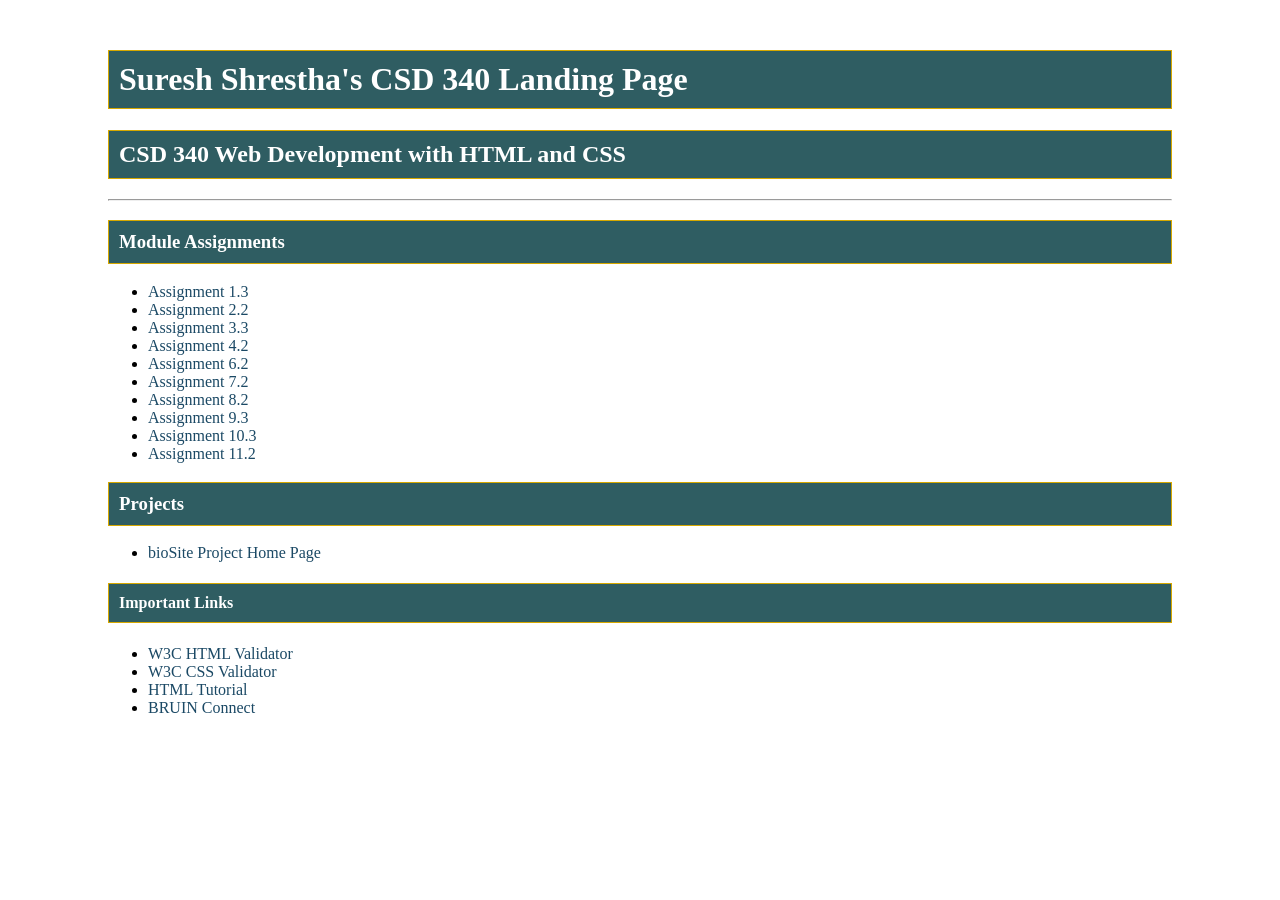
<file: index.html>
<!-- Suresh Shrestha
     4/2/2026
     Module-3.2 Assignment
-->

<!DOCTYPE html>
<html lang="en">
<head>
    <meta charset="UTF-8">
    <meta name="viewport" content="width=device-width, initial-scale=1.0">
    <meta name="description" content="Assignment 3.2 for CSD 340 Development with HTML and CSS">
    <meta name="keywords" content="HTML, CSS, Bellevue University, CSD 340">
    <meta name="author" content="Suresh Shrestha">

    <title>Suresh Shrestha's CSD 340 Landing Page</title>
    <link rel="stylesheet" href="site.css">
</head>
<body>
    <div id="container">
        <h1>Suresh Shrestha's CSD 340 Landing Page</h1>
        <h2>CSD 340 Web Development with HTML and CSS</h2>
        <hr>

        <h3>Module Assignments</h3>
        <ul>
            <li><a href="module-1/Shrestha_Mod1_3.html">Assignment 1.3</a></li>
            <li><a href="module-2/Shrestha_Mod2_2.html">Assignment 2.2</a></li>
            <li><a href="module-3/Shrestha_Mod3_3.html">Assignment 3.3</a></li>
             <li><a href="module-4/Shrestha_Mod4_2.html">Assignment 4.2</a></li>
             <li><a href="module-6/Shrestha_Mod6_2.html">Assignment 6.2</a></li>
              <li><a href="module-6/Shrestha_Mod7_2.html">Assignment 7.2</a></li>
             <li><a href="module-8/Shrestha_Mod8_2.html">Assignment 8.2</a></li>
             <li><a href="module-9/Shrestha_Mod9_3.html">Assignment 9.3</a></li>
             <li><a href="module-10/Shrestha_Mod10_3.html">Assignment 10.3</a></li>
             <li><a href="module-11/Shrestha_Mod11_2.html">Assignment 11.2</a></li>
        </ul>
        
        <h3>Projects</h3>
<ul>
    <li>
        <a href="https://Suresh-Shrestha.github.io/bioSite/" target="_blank">
            bioSite Project Home Page
        </a>
    </li>
</ul>

    <h4>Important Links</h4>
    <ul>
            <li><a href="https://validator.w3.org/" target="_blank">W3C HTML Validator</a></li>
            <li><a href="http://jigsaw.w3.org/css-validator/" target="_blank">W3C CSS Validator</a></li>
            <li><a href="https://www.w3schools.com/html/" target="_blank">HTML Tutorial</a></li>
            <li><a href="https://bruinconnect.bellevue.edu/" target="_blank">BRUIN Connect</a></li>
    </ul>
    </div>
</body>
</html>
</file>
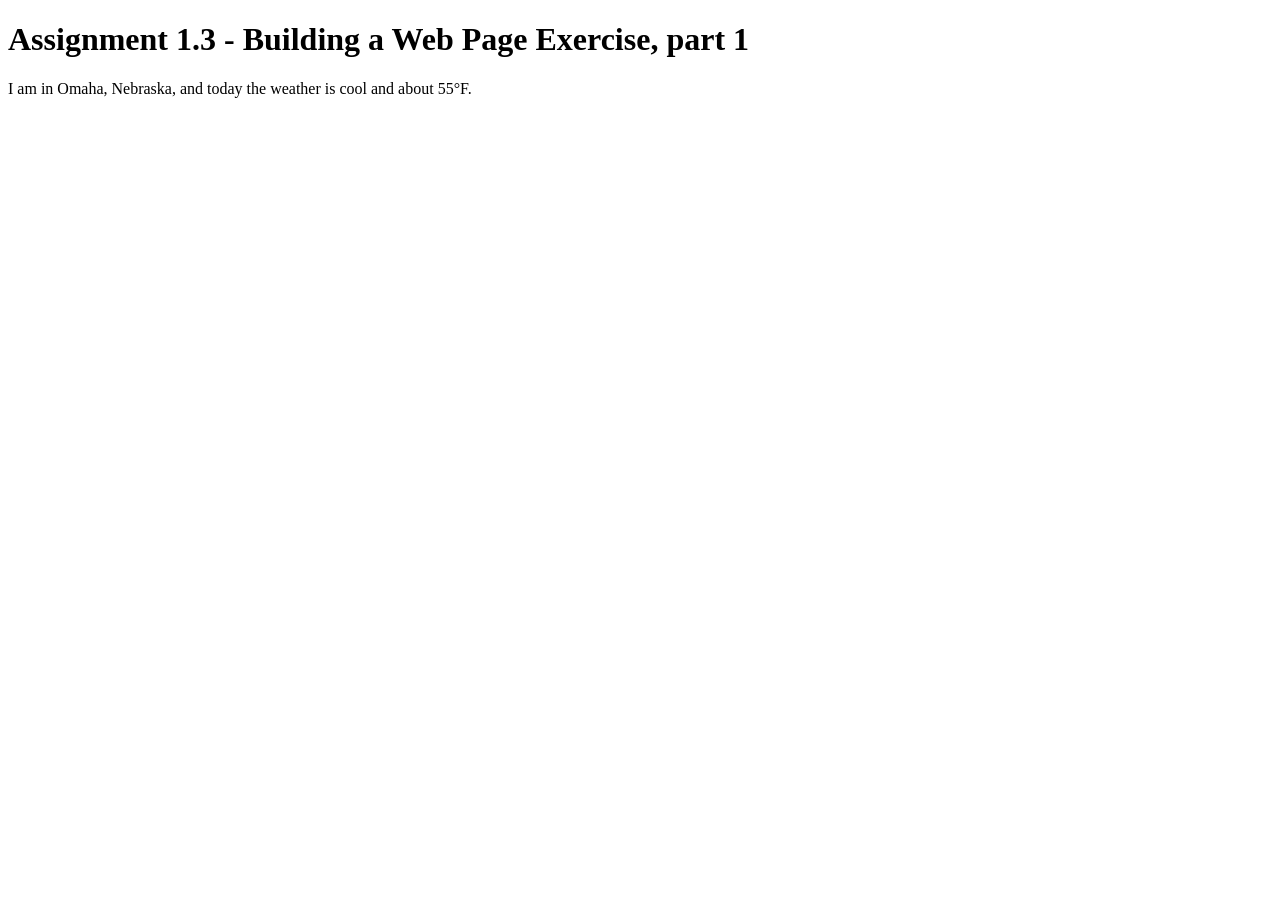
<file: module-1/assignment-3/index.html>
<!DOCTYPE html>
<html lang="en">
<head>
    <meta charset="UTF-8">
    <meta name="viewport" content="width=device-width, initial-scale=1.0">
    <title>CSD 340 Web Development with HTML and CSS</title>
</head>

<body>
    <h1>Assignment 1.3 - Building a Web Page Exercise, part 1</h1>
    <p>I am in Omaha, Nebraska, and today the weather is cool and about 55&deg;F.</p>

</body>

</html>
</file>
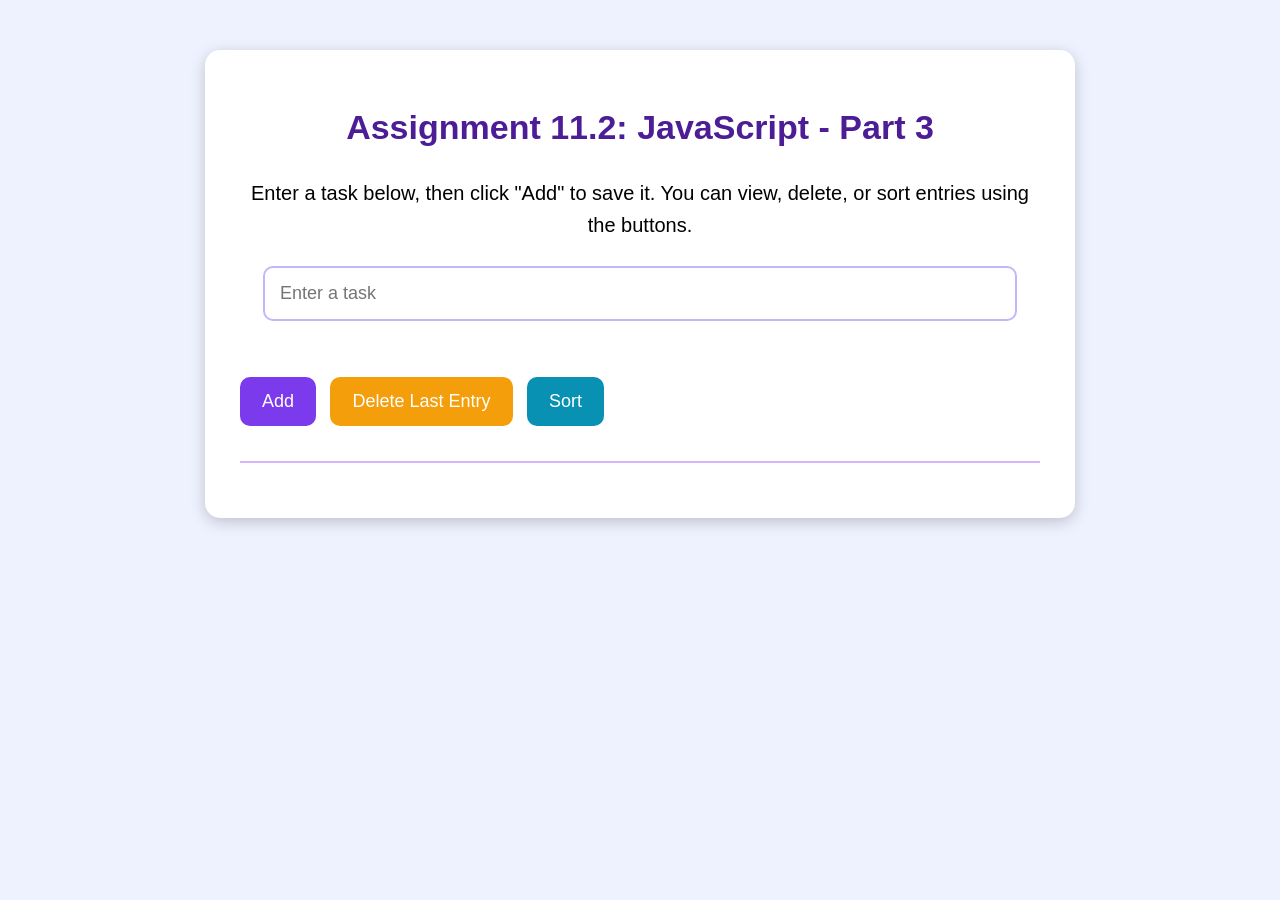
<file: module-11/Shrestha_Mod11_2.html>
<!-- Suresh Shrestha -->
<!-- 5/19/2026 -->
<!-- Module 11.2 Assignment -->

 <!DOCTYPE html>
<html lang="en">
 <head>
    <meta charset="UTF-8">
    <meta name="description" content="Assignment 11.2 for CSD 340 Development with HTML and CSS">
    <meta name="keywords" content="HTML, CSS, Bellevue University, CSD 340">
    <meta name="author" content="Suresh Shrestha">

    <link rel="stylesheet" href="style.css">

    <title>CSD 340 Web Development with HTML and CSS</title>
    </head>

    <body>

      <div id="container">

         <h1>Assignment 11.2: JavaScript - Part 3</h1>

         <p>

            Enter a task below, then click "Add" to save it. You can view, delete, or sort entries using the buttons. 

         </p>

         <input type="text" id="taskInput" placeholder="Enter a task">

         <br><br>

         <button onclick="addTask()">Add</button>
         <button onclick="deleteLastTask()">
            Delete Last Entry
         </button>

         <button onclick="sortTasks()">Sort</button>
         <div id="todoList"></div>

      </div>

      <script>

         let tasks = [];
         function addTask() {
            let task = document.getElementById("taskInput").value;

            if (task === "") {
               alert("Please enter a task.");
               return;

            }

            tasks.push(task);
            alert(task + " Was added to the list.");
            document.getElementById("taskInput").value = "";
            displayTasks();
         }

         function deleteLastTask() {

            if (tasks.length === 0) {
               alert("There are no tasks to delete.");
               return;
            }

            let deletedTask = tasks.pop();
            alert(deletedTask + " Was deleted from the list.");
            displayTasks();
         }

         function sortTasks() {
            tasks.sort();
            alert("The list has been sorted.");
            displayTasks();
         }

         function displayTasks() {
            let output = "<h3>Things To Do:</h3>";
            for (let i = 0; i < tasks.length; i++) {
               output += (i + 1) + ". " + tasks[i] + "<br>";

            }

            document.getElementById("todoList").innerHTML = output;
         }
      </script>
    </body>
    </html>
</file>
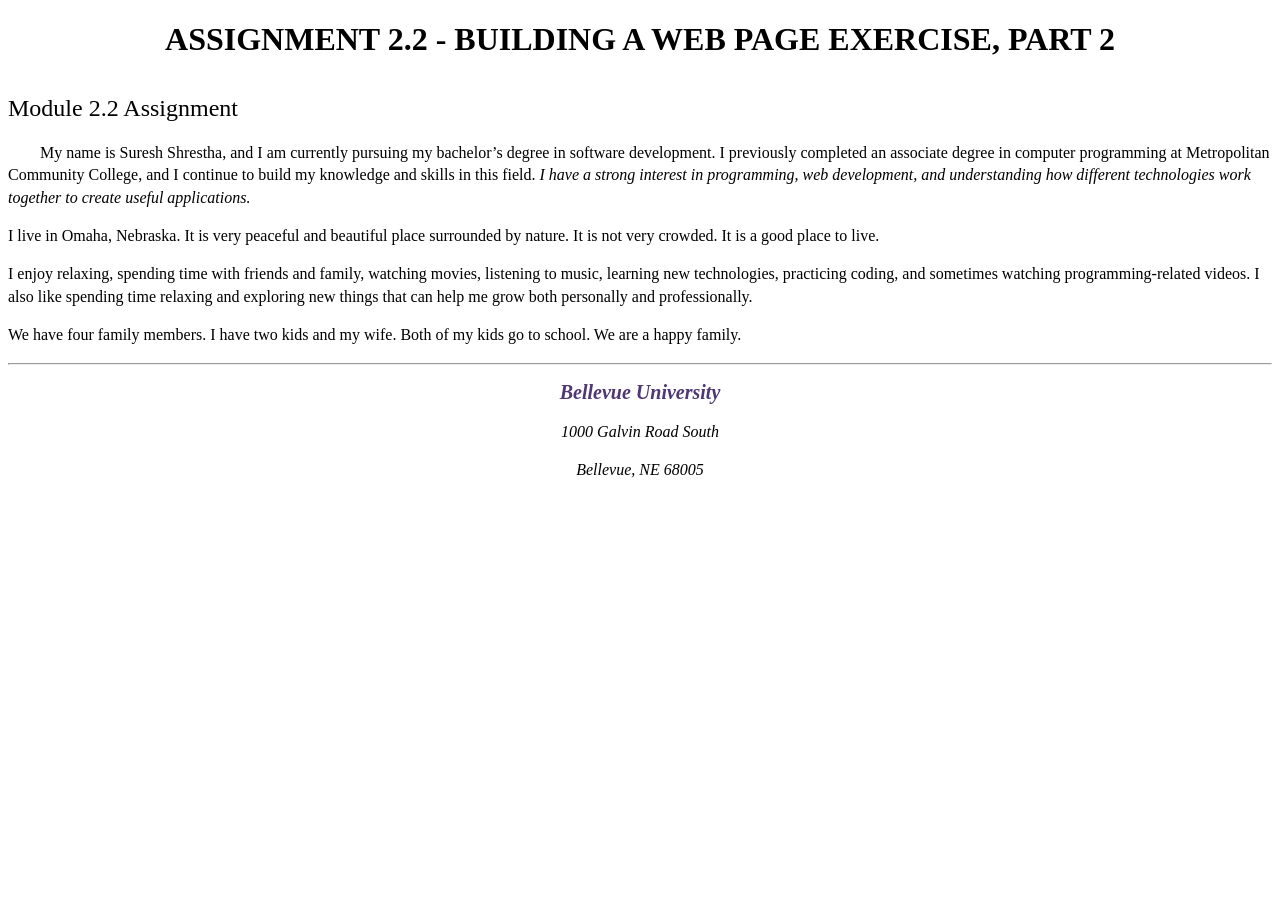
<file: module-2/shrestha_mod2_2.html>
<!-- Suresh Shrestha -->
 <!-- 3/28/2026 -->
<!-- Module 2.2 Assignment -->

 <!DOCTYPE html>
<html lang="en">
 <head>
    <meta charset="UTF-8">
    <meta name="description" content="Assignment 2.2 for CSD 340 Development with HTML and CSS">
    <meta name="keywords" content="HTML, CSS, Bellevue University, CSD 340">
    <meta name="author" content="Suresh Shrestha">

    <link rel="stylesheet" href="shrestha_mod2_2.css">

    <title>CSD 340 Development with HTML and CSS</title>
</head>
<body>
    <div id="container">
        <h1>Assignment 2.2 - Building a Web Page Exercise, Part 2</h1>
        
        <h2>Module 2.2 Assignment</h2>
        
        <p class="intro">
            My name is Suresh Shrestha, and I am currently pursuing my bachelor’s degree in software development. I previously completed an associate degree 
            in computer programming at Metropolitan Community College, and I continue to build my knowledge and skills in this field.
            <span class="sentence">I have a strong interest in programming, web development, and understanding how different technologies work together to create useful applications.</span>
        </p>

        <p>
            I live in Omaha, Nebraska. It is very peaceful and beautiful place surrounded by nature. It is not very crowded. It is a good place to live.
        </p>
       
        <p>
            I enjoy relaxing, spending time with friends and family, watching movies, listening to music, learning new technologies, practicing coding, and 
            sometimes watching programming-related videos. I also like spending time relaxing and exploring new things that can help me grow both personally and professionally. 
        </p>
        
        <p>
            We have four family members. I have two kids and my wife. Both of my kids go to school. We are a happy family.
        </p>

        <hr />

        <address>
            <p><a href="https://www.bellevue.edu" target="_blank">Bellevue University</a></p>
            <p>1000 Galvin Road South</p>
            <p>Bellevue, NE 68005</p>
        </address>
    </div>
</body>
</html>
</file>
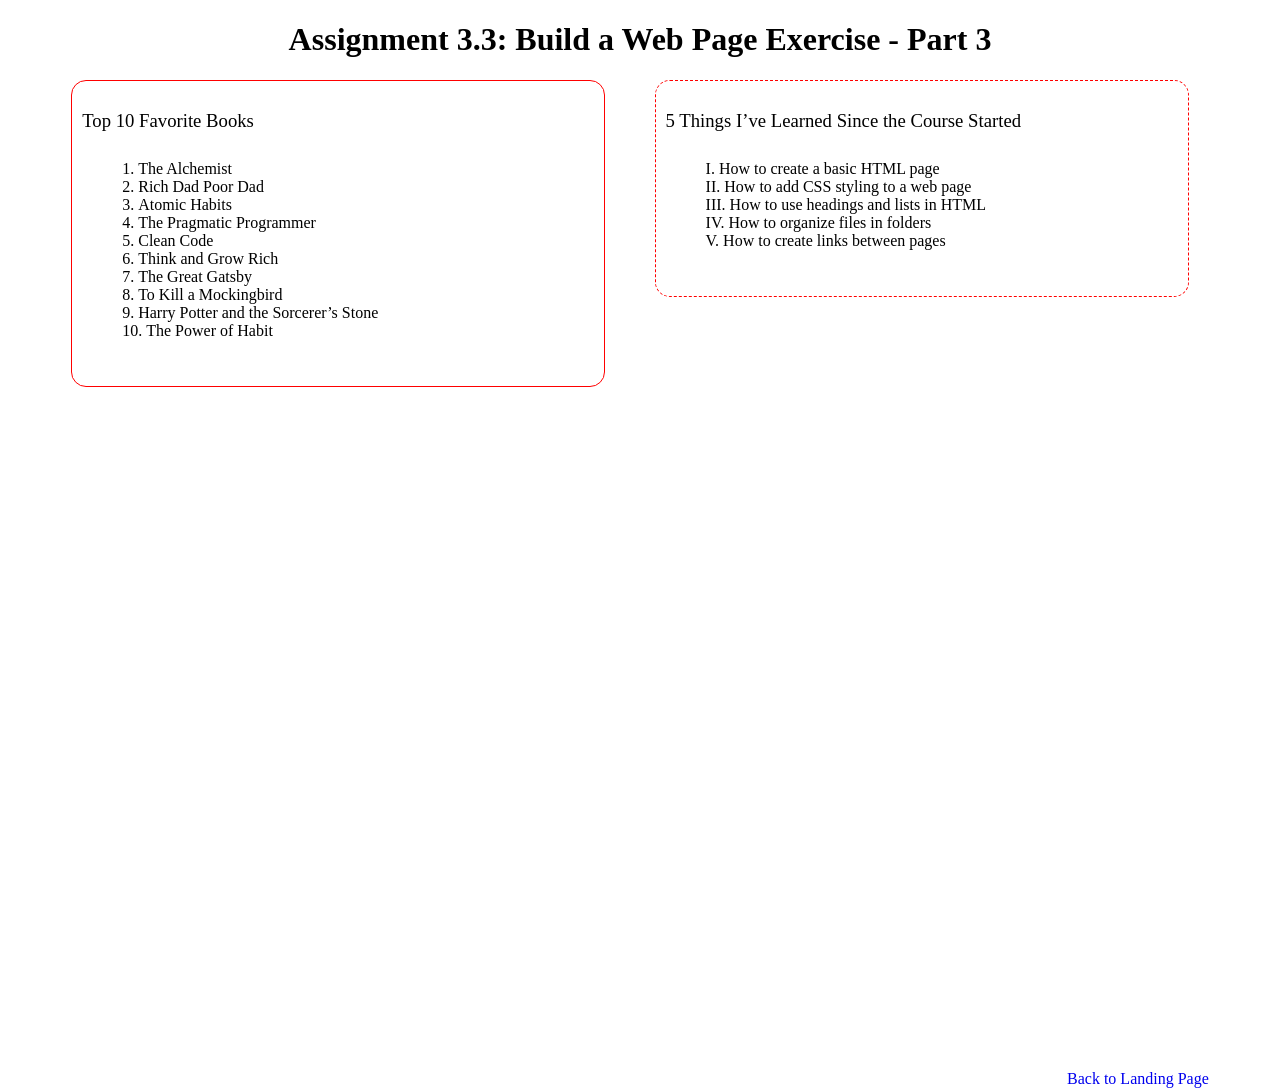
<file: module-3/Shrestha_Mod3_3.html>
<!-- Suresh Shrestha
    4/3/2026
    Module3.3 Assignment
-->

<!DOCTYPE html>
<html lang="en">
<head>
    <meta charset="UTF-8">
    <meta name="viewport" content="width=device-width, initial-scale=1.0">
    <meta name="description" content="Assignment 3.3 for CSD 340 Development with HTML and CSS">
    <meta name="keywords" content="HTML, CSS, Bellevue University, CSD 340">
    <meta name="author" content="Suresh Shrestha">

    <title>CSD 340 Web Development with HTML and CSS</title>
    <link rel="stylesheet" href="Shrestha_Mod3_3.css">
</head>
<body>
    <div id="container">
        <h1>Assignment 3.3: Build a Web Page Exercise - Part 3</h1>

        <div class="left-div">
            <h3>Top 10 Favorite Books</h3>
            <ol>
                <li>The Alchemist</li>
                <li>Rich Dad Poor Dad</li>
                <li>Atomic Habits</li>
                <li>The Pragmatic Programmer</li>
                <li>Clean Code</li>
                <li>Think and Grow Rich</li>
                <li>The Great Gatsby</li>
                <li>To Kill a Mockingbird</li>
                <li>Harry Potter and the Sorcerer’s Stone</li>
                <li>The Power of Habit</li>
            </ol>
        </div>

        <div class="right-div">
            <h3>5 Things I’ve Learned Since the Course Started</h3>
            <ul>
                <li>How to create a basic HTML page</li>
                <li>How to add CSS styling to a web page</li>
                <li>How to use headings and lists in HTML</li>
                <li>How to organize files in folders</li>
                <li>How to create links between pages</li>
            </ul>
        </div>

        <div class="bottom-div">
            <a href="../index.html">Back to Landing Page</a>
        </div>
    </div>
</body>
</html>
</file>
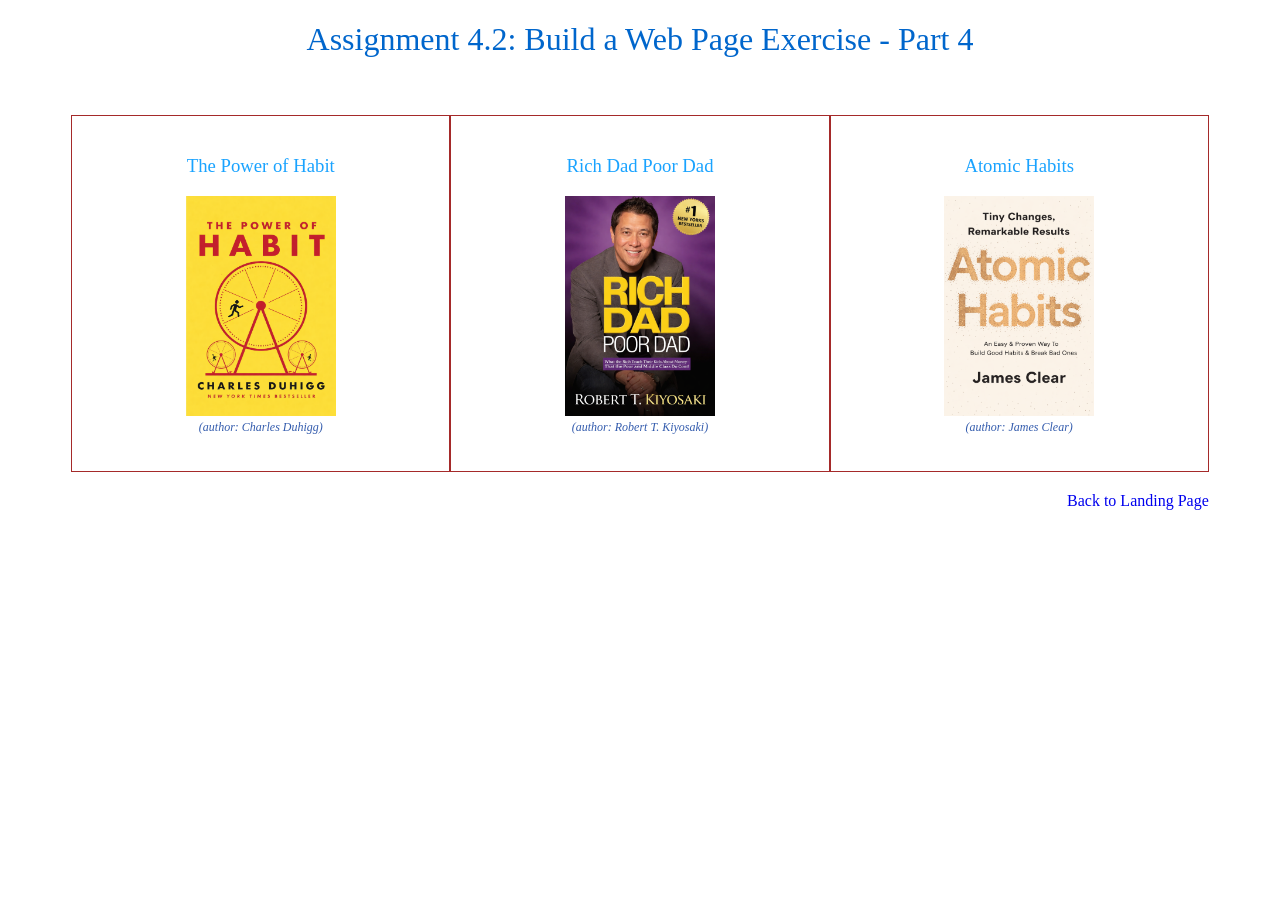
<file: module-4/Shrestha_Mod4_2.html>
<!-- Suresh Shrestha
    4/8/2026
    Module 4.2 Assignment
-->

<!DOCTYPE html>
<html lang="en">
<head>
    <meta charset="UTF-8">
    <meta name="description" content="Assignment 4.2 Build a Web Page Exercise - Part 4">
    <meta name="keywords" content="HTML, CSS, CSD 340, Bellevue University">
    <meta name="author" content="Suresh Shrestha">
    <meta name="viewport" content="width=device-width, initial-scale=1.0">
    <title>CSD 340 Web Development with HTML and CSS</title>
    <link rel="stylesheet" href="Shrestha_Mod4_2.css">
</head>

<body>
    <div id="container">
        <h1>Assignment 4.2: Build a Web Page Exercise - Part 4</h1>

        <div id="image-gallery">
            <div>
                <h3>The Power of Habit</h3>
                <figure>
                    <img src="images/book1.png" alt="The Power of Habit book cover">
                    <figcaption>(author: Charles Duhigg)</figcaption>
                </figure>
            </div>
            <div>
                <h3>Rich Dad Poor Dad</h3>
                <figure>
                    <img src="images/book2.png" alt="Rich Dad Poor Dad book cover">
                    <figcaption>(author: Robert T. Kiyosaki)</figcaption>
                </figure>
            </div>

            <div>
                <h3>Atomic Habits</h3>
                <figure>
                    <img src="images/book3.png" alt="Atomic Habits book cover">
                    <figcaption>(author: James Clear)</figcaption>
                </figure>
            </div>
        </div>

        <div class="back-link">
            <a href="../index.html">Back to Landing Page</a>
        </div>
        </div>

</body>
</html>
</file>
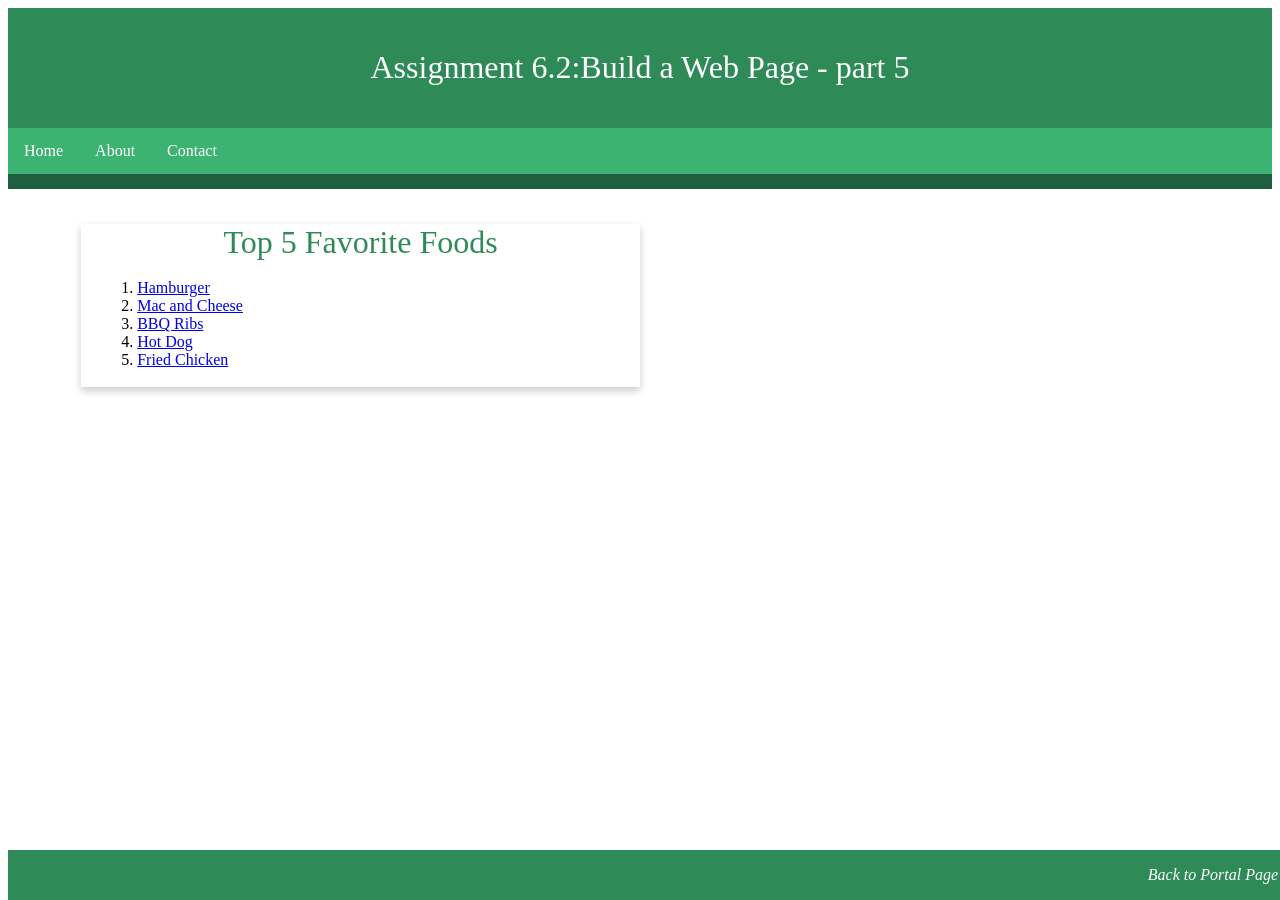
<file: module-6/Shrestha_Mod6_2.html>
<!-- Suresh Shrestha
     4/21/2026
     Module-6.2 Assignment
-->

<!DOCTYPE html>
<html lang="en">
<head>
    <meta charset="UTF-8">
    <meta name="viewport" content="width=device-width, initial-scale=1.0">
    <meta name="description" content="Assignment 6.2 for CSD 340 Development with HTML and CSS">
    <meta name="keywords" content="HTML, CSS, Bellevue University, CSD 340">
    <meta name="author" content="Suresh Shrestha">
    <title>CSD 340 Web Development with HTML and CSS</title>
  <link rel="stylesheet" href="Shrestha_Mod6_2.css" />
</head>
<body>

    <header>
        <h1>Assignment 6.2:Build a Web Page - part 5</h1>
    </header>

    <div id="navbar">
        <a href="#">Home</a>
        <a href="#">About</a>
        <a href="#">Contact</a>
    </div>

    <div id="container">
        <div class="card">
            <div class="card-title">Top 5 Favorite Foods</div>

            <div class="card-content">
                <ol>
                    <li><a href="https://www.allrecipes.com/recipe/49404/juiciest-hamburgers-ever/" target="_blank">Hamburger</a></li>

                    <li><a href="https://www.allrecipes.com/recipe/23600/worlds-best-lasagna/" target="_blank">Mac and Cheese</a></li>

                    <li><a href="https://www.allrecipes.com/recipe/244458/oven-baked-bbq-ribs/" target="_blank">BBQ Ribs</a></li>

                    <li><a href="https://www.allrecipes.com/recipe/14169/mexican-casserole/" target="_blank">Hot Dog</a></li>

                    <li><a href="https://www.allrecipes.com/recipe/223042/chicken-parmesan/" target="_blank">Fried Chicken</a></li>
                </ol>

            </div>

        </div>

    </div>

    <footer>
        <p><a href="../index.html">Back to Portal Page</a></p>
    </footer>
</body>
</html>
</file>
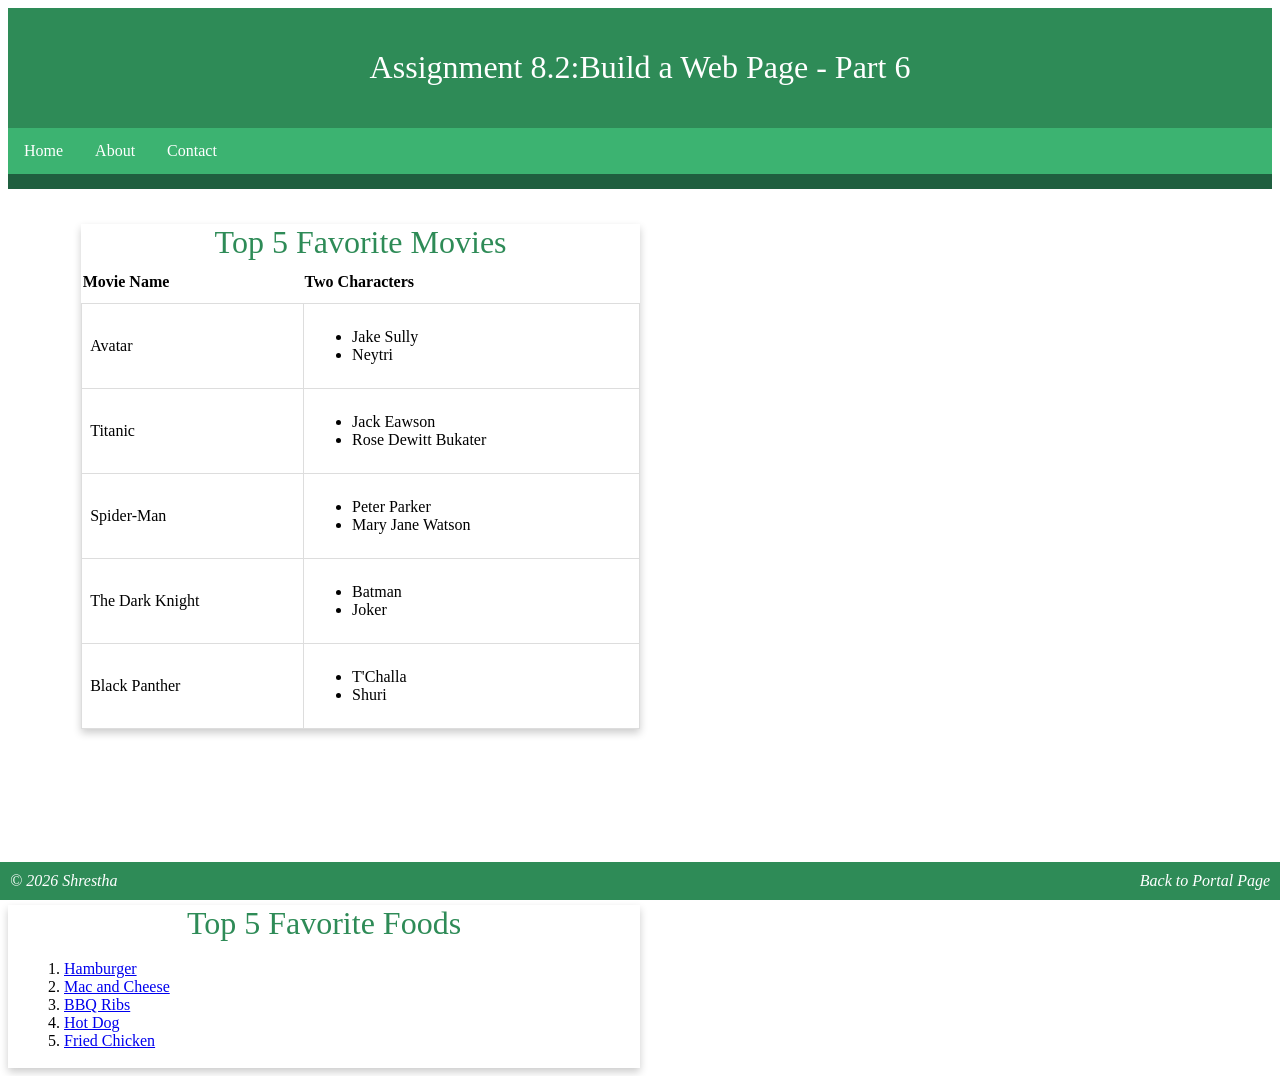
<file: module-8/Shrestha_Mod8_2.html>
<!-- Suresh Shrestha
     4/29/2026
     Module-8.2 Assignment
-->

<!DOCTYPE html>
<html lang="en">
<head>
    <meta charset="UTF-8">
    <meta name="viewport" content="width=device-width, initial-scale=1.0">
    <meta name="description" content="Assignment 6.2 for CSD 340 Development with HTML and CSS">
    <meta name="keywords" content="HTML, CSS, Bellevue University, CSD 340">
    <meta name="author" content="Suresh Shrestha">
    <title>CSD 340 Web Development with HTML and CSS</title>
  <link rel="stylesheet" href="Shrestha_Mod8_2.css" />
</head>
<body>

    <header>
        <h1>Assignment 8.2:Build a Web Page - Part 6</h1>
    </header>

    <div id="navbar">
        <a href="#">Home</a>
        <a href="#">About</a>
        <a href="#">Contact</a>
    </div>

    <div id="container">
        <div class="card">
            <div class="card-title">Top 5 Favorite Movies</div>

            <div class="card-containt">
                <table id="movies">
                    <tr>
                        <th>Movie Name</th>
                        <th>Two Characters</th>
                    </tr>
                    <tr>
                        <td>Avatar</td>
                        <td>
                            <ul>
                                <li>Jake Sully</li>
                                <li>Neytri</li>
                            </ul>
                        </td>
                    </tr>
                    <tr>
                        <td>Titanic</td>
                        <td>
                            <ul>
                                <li>Jack Eawson</li>
                                <li>Rose Dewitt Bukater</li>
                            </ul>
                        </td>
                    </tr>
                    <tr>
                        <td>Spider-Man</td>
                        <td>
                            <ul>
                            <li>Peter Parker</li>
                            <li>Mary Jane Watson</li>
                            </ul>
                        </td>
                    </tr>
                    <tr>
                        <td>The Dark Knight</td>
                        <td>
                            <ul>
                                <li>Batman</li>
                                <li>Joker</li>
                            </ul>
                        </td>
                    </tr>
                    <tr>
                        <td>Black Panther</td>
                        <td>
                            <ul>
                                <li>T'Challa</li>
                                <li>Shuri</li>
                            </ul>
                        </td>
                    </tr>

                </table>

            </div>
            </div>

            <br><br>

        </div>
        <div class="card">
            <div class="card-title">Top 5 Favorite Foods</div>

            <div class="card-content">
                <ol>
                    <li><a href="https://www.allrecipes.com/recipe/49404/juiciest-hamburgers-ever/" target="_blank">Hamburger</a></li>

                    <li><a href="https://www.allrecipes.com/recipe/23600/worlds-best-lasagna/" target="_blank">Mac and Cheese</a></li>

                    <li><a href="https://www.allrecipes.com/recipe/244458/oven-baked-bbq-ribs/" target="_blank">BBQ Ribs</a></li>

                    <li><a href="https://www.allrecipes.com/recipe/14169/mexican-casserole/" target="_blank">Hot Dog</a></li>

                    <li><a href="https://www.allrecipes.com/recipe/223042/chicken-parmesan/" target="_blank">Fried Chicken</a></li>
                </ol>

            </div>

        </div>

    </div>

    <footer>
        <p>&copy; 2026 Shrestha</p>
        <p><a href="../index.html">Back to Portal Page</a></p>
    </footer>
</body>
</html>
</file>
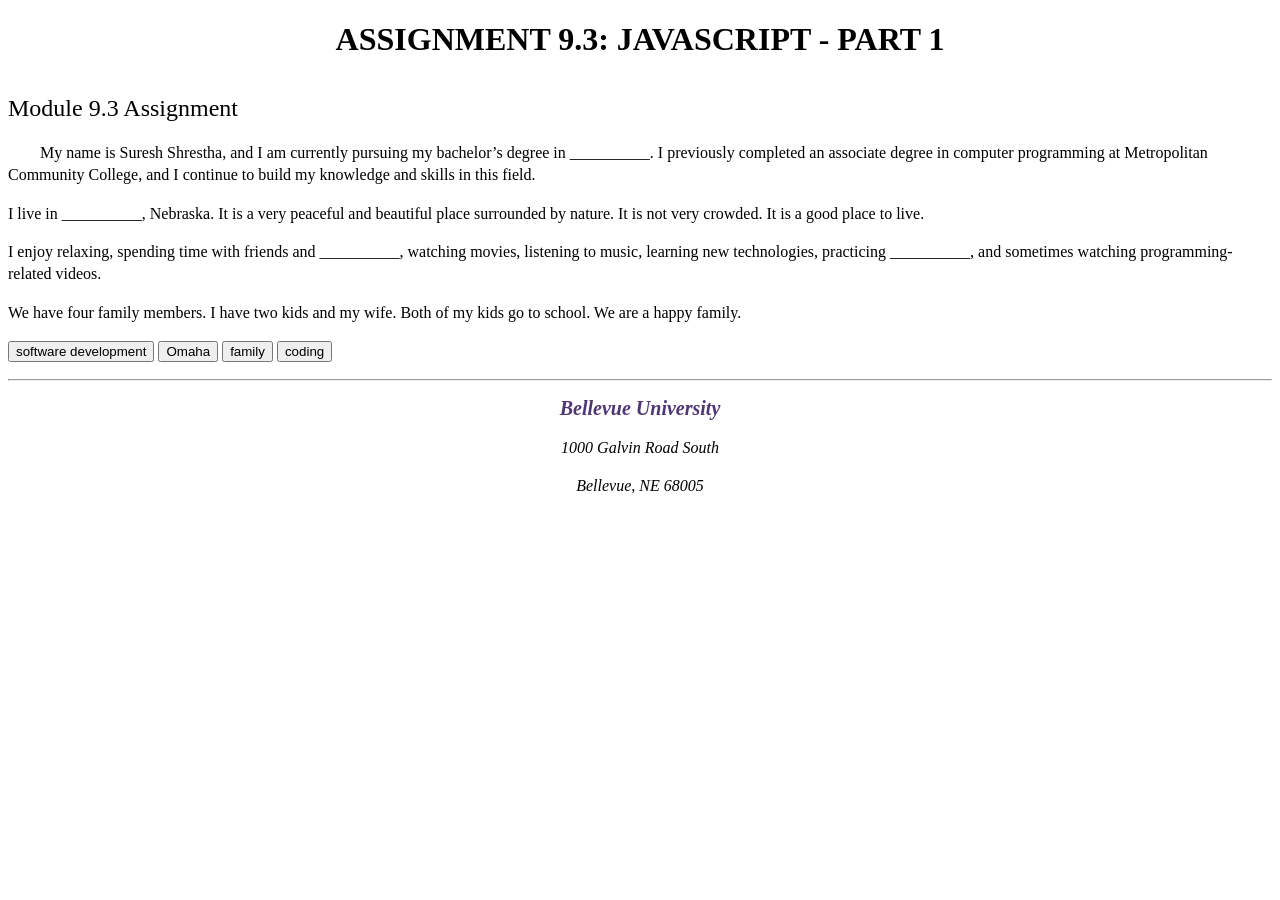
<file: module-9/shrestha_mod9_3.html>
<!-- Suresh Shrestha -->
<!-- 5/8/2026 -->
<!-- Module 9.3 Assignment -->

 <!DOCTYPE html>
<html lang="en">
 <head>
    <meta charset="UTF-8">
    <meta name="description" content="Assignment 9.3 for CSD 340 Development with HTML and CSS">
    <meta name="keywords" content="HTML, CSS, Bellevue University, CSD 340">
    <meta name="author" content="Suresh Shrestha">

    <link rel="stylesheet" href="shrestha_mod9_3.css">

    <title>CSD 340 Development with HTML and CSS</title>

    <script>
        var firstWord = "software development";
        var secondWord = "Omaha";
        var thirdWord = "family";
        var fourthWord = "coding";
    </script>
</head>
<body>
    <div id="container">
        <h1>Assignment 9.3: JavaScript - Part 1</h1>
        
        <h2>Module 9.3 Assignment</h2>
        
         <p class="intro">
            My name is Suresh Shrestha, and I am currently pursuing my bachelor’s degree in
            <span id="word1">__________</span>. I previously completed an associate degree
            in computer programming at Metropolitan Community College, and I continue to build
            my knowledge and skills in this field.
        </p>

        <p>
            I live in <span id="word2">__________</span>, Nebraska. It is a very peaceful
            and beautiful place surrounded by nature. It is not very crowded. It is a good
            place to live.
        </p>

        <p>
            I enjoy relaxing, spending time with friends and
            <span id="word3">__________</span>, watching movies, listening to music, learning
            new technologies, practicing <span id="word4">__________</span>, and sometimes
            watching programming-related videos.
        </p>

        <p>
            We have four family members. I have two kids and my wife. Both of my kids go to
            school. We are a happy family.
        </p>

        <p>
            <button type="button" onclick="document.getElementById('word1').innerHTML = firstWord">
                software development
            </button>

            <button type="button" onclick="document.getElementById('word2').innerHTML = secondWord">
                Omaha
            </button>

            <button type="button" onclick="document.getElementById('word3').innerHTML = thirdWord">
                family
            </button>

            <button type="button" onclick="document.getElementById('word4').innerHTML = fourthWord">
                coding
            </button>
        </p>

        <hr />
        <address>
            <p><a href="https://www.bellevue.edu" target="_blank">Bellevue University</a></p>
            <p>1000 Galvin Road South</p>
            <p>Bellevue, NE 68005</p>
        </address>
    </div>
</body>
</html>
</file>
<file: site.css>
#container {
    margin-top: 50px;
    margin-left: 100px;
    margin-right: 100px;

}

h1, h2, h3, h4 {
    background-color: #2f5d62;
    color: #ffffff;
    border: 1px solid #D6A800;
    padding: 10px;
}

a {
    color: #1b4965;
    text-decoration: none;
}

a:hover {
    color: #d17a22;
}
a:visited {
    color: #6a4c93;
}
</file>
<file: module-11/style.css>
body {
    font-family: Arial, sans-serif;
    background-color: #eef2ff;
    margin: 0;
    padding: 0;
}

#container {
    width: 800px;
    margin: 50px auto;
    background-color: white;
    padding: 35px;
    border-radius: 15px;
    box-shadow: 0px 4px 15px rgba(0, 0, 0, 0.2);
}

h1 {
    text-align: center;
    color: #4c1d95;
    font-size: 34px;
    margin-bottom: 30px;
}

p {
    text-align: center;
    font-size: 20px;
    line-height: 1.6;
    margin-bottom: 25px;
}

input {
    width: 90%;
    padding: 15px;
    font-size: 18px;
    border: 2px solid #c4b5fd;
    border-radius: 10px;
    display: block;
    margin: auto;
}

button {
    padding: 14px 22px;
    font-size: 18px;
    border: none;
    border-radius: 10px;
    color: white;
    cursor: pointer;
    margin-top: 20px;
    margin-right: 10px;
}

button:hover {
    opacity: 0.9;
}

button:nth-of-type(1) {
    background-color: #7c3aed;
}

button:nth-of-type(2) {
    background-color: #f59e0b;
}

button:nth-of-type(3) {
    background-color: #0891b2;
}

#todoList {
    margin-top: 35px;
    padding-top: 20px;
    border-top: 2px solid #d8b4fe;
    font-size: 22px;
    color: #312e81;
}
</file>
<file: module-2/shrestha_mod2_2.css>
html, body {
    font-size: 16px;
}

p {
    font-weight: 400;
    line-height: 1.4em;
}

h1 {
    font-weight: 700;
    text-transform: uppercase;
    text-align: center;
}

h2 {
    font-weight: 500;
    text-align: left;
    padding-top: 15px;
}
address {
    text-align: center;
}

a {
    font-weight: bold;
    font-size: 1.25em;
    color: #4F3674;
    text-decoration: none;
}

a:hover {
    text-decoration: underline;
    background-color: #D6A800;
}

a:visited {
    color: #6A4E8A;
}

.sentence {
    font-style: italic;
}

.intro {
    text-indent: 2em;
}
</file>
<file: module-3/Shrestha_Mod3_3.css>
#container {
    width: 90%;
    margin: 0 auto;
}

h1 {
    text-align: center;
}

.left-div,
.right-div {
    width: 45%;
    display: inline-block;
    vertical-align: top;
}

.right-div {
    margin-left: 4%;
}

h3 {
    font-weight: 500;
}

ol,
ul {
    font-weight: 300;
    padding: 10px 20px 20px 40px;
    list-style-position: inside;
    margin-top: 10px;
}

.left-div {
    border: 1px solid red;
    border-radius: 15px;
    padding: 10px;
}

.right-div {
    border: 1px dashed red;
    border-radius: 15px;
    padding: 10px;
}

ul {
    list-style-type: upper-roman;
}

.bottom-div {
    width: 100%;
    margin-top: 60%;
    margin-bottom: 20px;
}

.bottom-div a {
    float: right;
}

a {
    text-decoration: none;
}

a:hover {
    text-decoration: underline;
}
</file>
<file: module-4/Shrestha_Mod4_2.css>
/* Suresh Shrestha
   4/8/2026
   Module 4.2 Assignment
*/

#container {
    width: 90%;
    margin: 0 auto;
}

h1 {
    text-align: center;
    color: rgba(0, 102, 204, 1);
    font-weight: 400;
}

#image-gallery {
    margin-top: 5%;
    display: grid;
    grid-template-columns: repeat(3, 1fr);
}

#image-gallery div {
    border: 1px solid #a52a2a;
    padding: 20px;
}

h3 {
    text-align: center;
    color: rgba(0, 153, 255, 0.9);
    font-weight: 400;
}

figure {
    text-align: center;
}

img {
    width: 150px;
    height: 220px;
    object-fit: cover;
}

figcaption {
    font-style: italic;
    font-size: 0.75em;
    color: rgba(0, 51, 153, 0.8);
}

.back-link {
    margin-top: 20px;
    text-align: right;
    margin-bottom: 20px;
}

.back-link a {
    text-decoration: none;
}

.back-link a:hover {
    text-decoration: underline;
}
</file>
<file: module-6/Shrestha_Mod6_2.css>
/* Suresh Shrestha
     4/21/2026
     Module-6.2 Assignment
*/

header {
    background-color: #2e8b57;
    color: white;
    padding: 20px;
    text-align: center;
}

h1 {
    font-weight: 400;
}

#navbar {
    overflow: hidden;
    background-color: #3cb371;
    border-bottom: solid 15px #1f5f3f;
}

#navbar a {
    float: left;
    display: block;
    color: white;
    text-align: center;
    padding: 14px 16px;
    text-decoration: none;
}

#navbar a:hover {
    background-color: #1f5f3f;
    color: #ffffff;
}

#container {
    margin-top: 2%;
    margin-left: 5%;
    margin-right: 5%;
    padding: 10px;
}

.card {
    box-shadow: 0 4px 8px 0 rgba(0, 0, 0, 0.2);
    transition: 0.3s;
    width: 50%;
}

.card:hover {
    box-shadow: 0 8px 16px 0 rgba(0, 0, 0, 0.2);
}

.card-title {
    text-align: center;
    font-size: 2em;
    color: #2e8b57;
    font-weight: 400;
}

.card-content {
    padding: 2px 16px;
}

footer {
    background-color: #2e8b57;
    position: absolute;
    bottom: 0;
    width: 100%;
}

footer p {
    color: white;
    font-weight: 400;
    float: right;
    padding-right: 10px;
    font-style: italic;
}

footer a {
    text-decoration: none;
    color: white;
}

footer a:hover {
    text-decoration: underline;
}
</file>
<file: module-8/Shrestha_Mod8_2.css>
/* Suresh Shrestha
     4/29/2026
     Module-8.2 Assignment
*/

header {
    background-color: #2e8b57;
    color: white;
    padding: 20px;
    text-align: center;
}

h1 {
    font-weight: 400;
}

#navbar {
    overflow: hidden;
    background-color: #3cb371;
    border-bottom: solid 15px #1f5f3f;
}

#navbar a {
    float: left;
    display: block;
    color: white;
    text-align: center;
    padding: 14px 16px;
    text-decoration: none;
}

#navbar a:hover {
    background-color: #1f5f3f;
    color: #ffffff;
}

#container {
  margin: 2% 5% 100px 5%;
    padding: 10px;  
}

.card {
    box-shadow: 0 4px 8px 0 rgba(0, 0, 0, 0.2);
    transition: 0.3s;
    width: 50%;
}

.card:hover {
    box-shadow: 0 8px 16px 0 rgba(0, 0, 0, 0.2);
}

.card-title {
    text-align: center;
    font-size: 2em;
    color: #2e8b57;
    font-weight: 400;
}

.card-content {
    padding: 2px 16px;
}

#movies {
    border-collapse: collapse;
    width: 100%;
    margin-bottom: 30px;
}

#movies th {
    padding-top: 12px;
    padding-bottom: 12px;
    text-align: left;
}

#movies td {
    border: 1px solid #ddd;
    padding: 8px;
}

footer {
    background-color: #2e8b57;
    position: fixed;
    bottom: 0;
    left: 0;
    width: 100%;
    display: flex;
    justify-content: space-between;
}

footer p {
    color: white;
    font-weight: 400;
    padding: 10px;
    font-style: italic;
    margin: 0;
}

footer a {
    text-decoration: none;
    color: white;
}

footer a:hover {
    text-decoration: underline;
}
</file>
<file: module-9/shrestha_mod9_3.css>
html, body {
    font-size: 16px;
}

p {
    font-weight: 400;
    line-height: 1.4em;
}

h1 {
    font-weight: 700;
    text-transform: uppercase;
    text-align: center;
}

h2 {
    font-weight: 500;
    text-align: left;
    padding-top: 15px;
}
address {
    text-align: center;
}

a {
    font-weight: bold;
    font-size: 1.25em;
    color: #4F3674;
    text-decoration: none;
}

a:hover {
    text-decoration: underline;
    background-color: #D6A800;
}

a:visited {
    color: #6A4E8A;
}

.sentence {
    font-style: italic;
}

.intro {
    text-indent: 2em;
}
</file>
